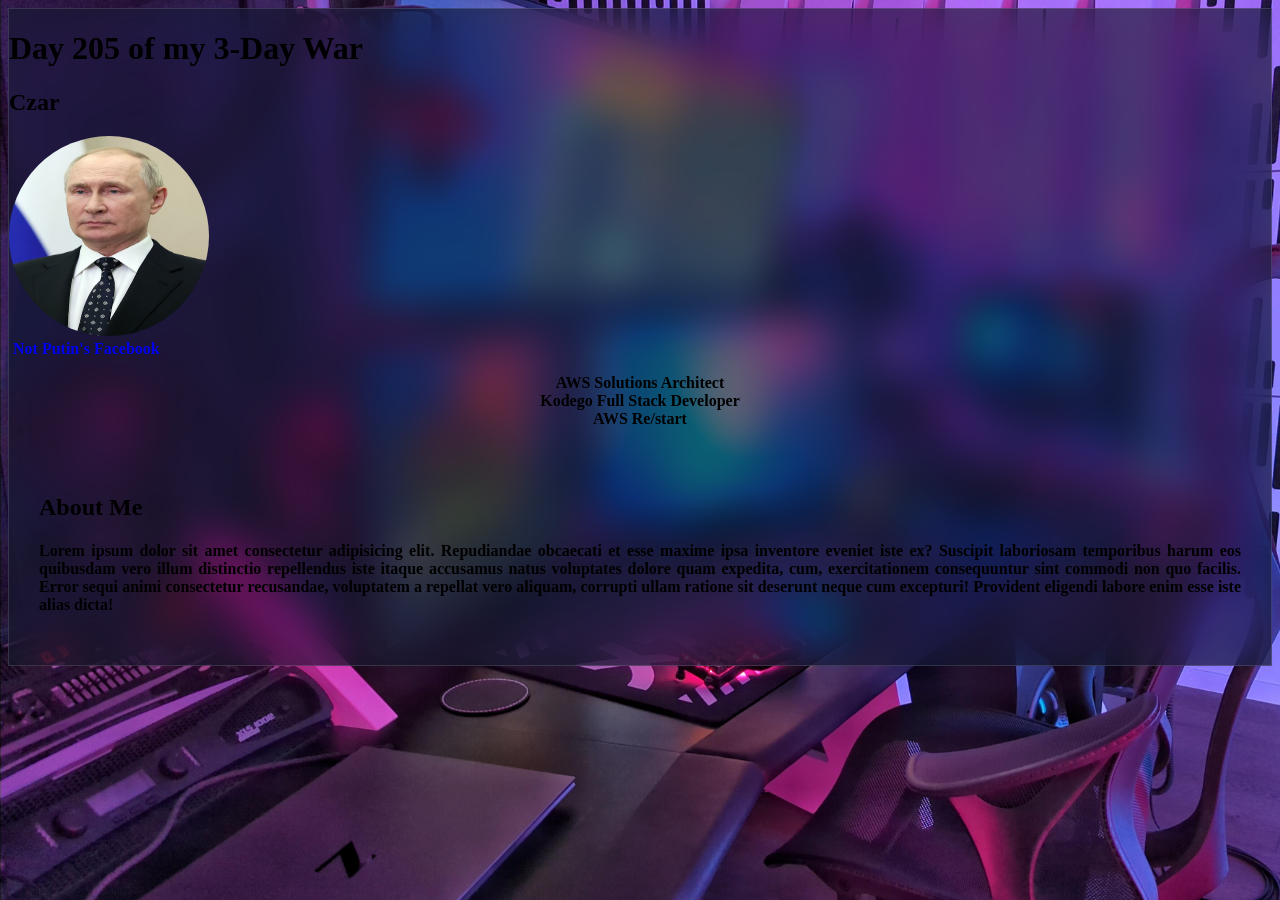
<file: portfolio/index.html>
<!DOCTYPE html>
<html lang="en">

<head>
    <meta charset="UTF-8">
    <meta http-equiv="X-UA-Compatible" content="IE=edge">
    <meta name="viewport" content="width=device-width, initial-scale=1.0">
    <title>Saturday Task</title>


    <link rel="stylesheet" href="./style.css">
</head>


<body>
    <div class="page-wrapper">

        <h1>Day 205 of my 3-Day War</h1>
        <h2>Czar</h2>

        <img src="./images/putin.jpg" class="putin" alt="Discounted Skrillex" width="200" height="200"
            border-radius="90%"><br>
        <a href="https://www.facebook.com/janebeeeeeee/" target="_blank">Not Putin's Facebook</a>

        <ul>
            <li>AWS Solutions Architect</li>
            <li> Kodego Full Stack Developer</li>
            <li>AWS Re/start</li>
        </ul>

        <section class="aboutme">
            <h2>About Me</h2>
            <h4>Lorem ipsum dolor sit amet consectetur adipisicing elit. Repudiandae obcaecati et esse maxime ipsa
                inventore
                eveniet iste ex? Suscipit laboriosam temporibus harum eos quibusdam vero illum distinctio repellendus
                iste
                itaque accusamus natus voluptates dolore quam expedita, cum, exercitationem consequuntur sint commodi
                non
                quo facilis. Error sequi animi consectetur recusandae, voluptatem a repellat vero aliquam, corrupti
                ullam
                ratione sit deserunt neque cum excepturi! Provident eligendi labore enim esse iste alias dicta!</h2>
        </section>

    </div>


</body>

</html>
</file>
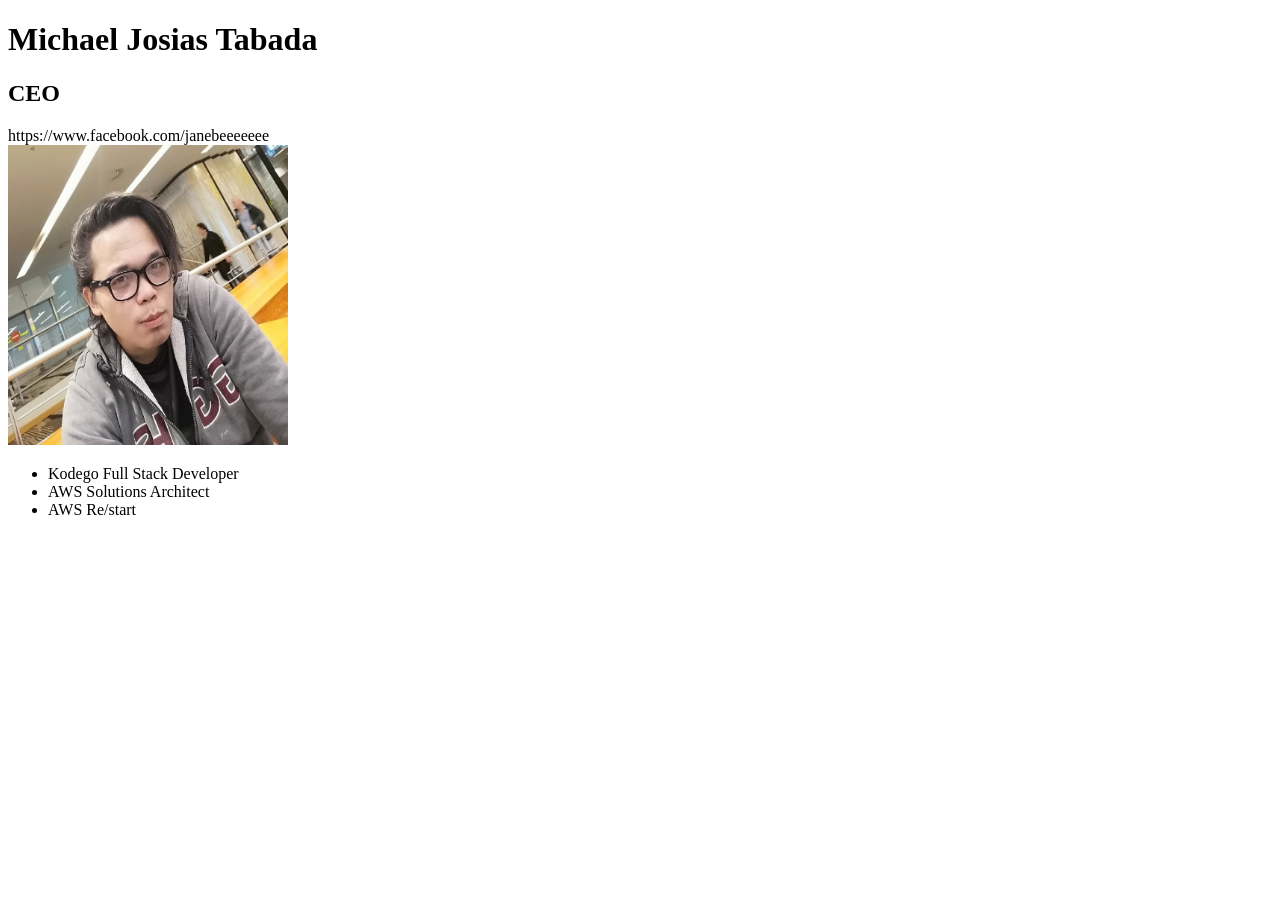
<file: exercise 1.html>
<!DOCTYPE html>
<html>
<head>
    <title>Full Name</title>
    
</hea >
<body>
    <div class="page-wrapper" >

        <h1>Michael Josias Tabada</h >
        <h2>CEO</h2>

        <a>https://www.facebook.com/janebeeeeeee</a><br>

        <img src="./portfolio/images/discountedskrillex.jpg" width="280" height="300">

        <ul>
            <li>Kodego Full Stack Developer</li>
            <li>AWS Solutions Architect</li>
            <li>AWS Re/start</li>

        </ul>
    </div>
</body>
</html>
</file>
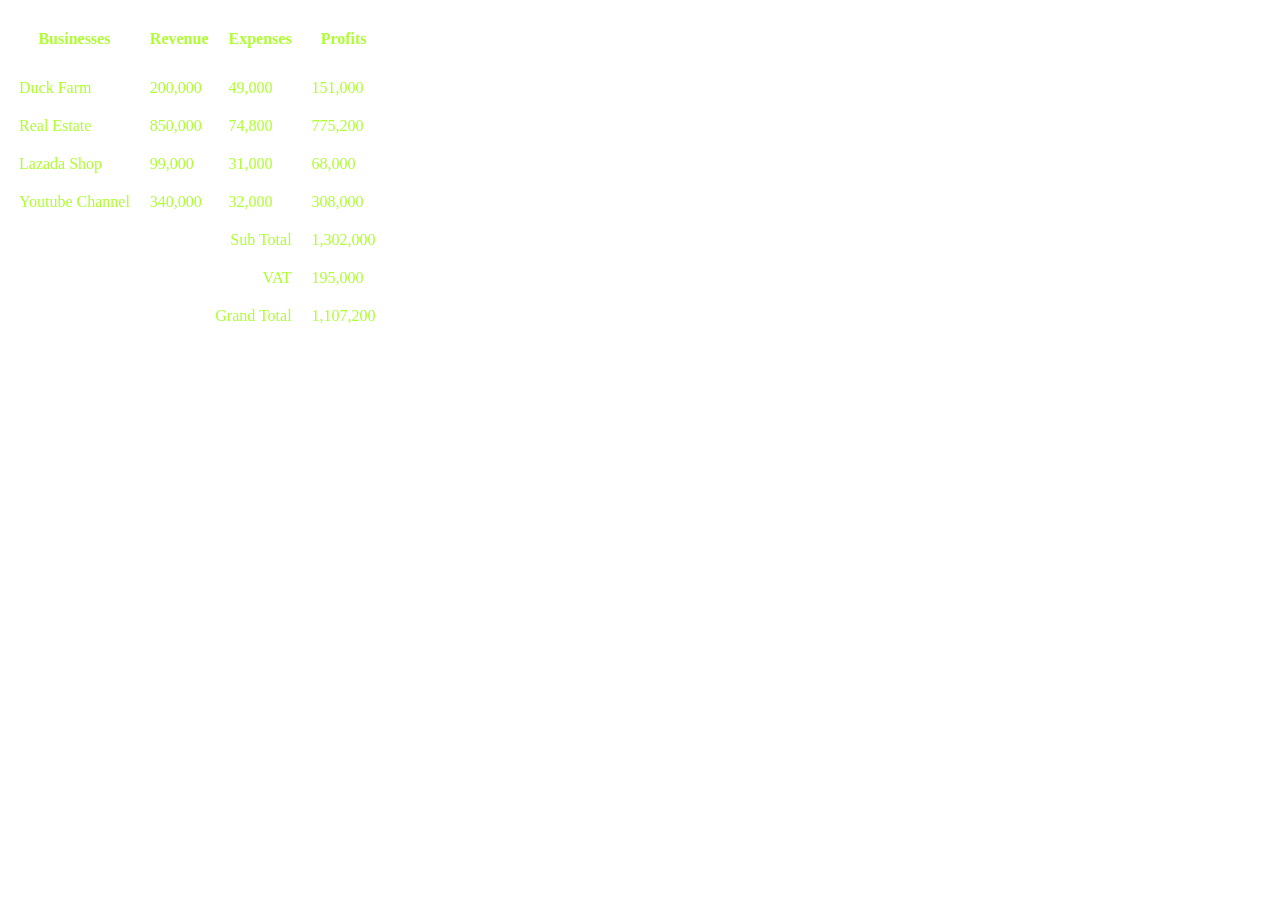
<file: exercise 2 invoicetable.html>
<!DOCTYPE html>
<html lang="en">

<head>
    <meta charset="UTF-8">
    <meta http-equiv="X-UA-Compatible" content="IE=edge">
    <meta name="viewport" content="width=device-width, initial-scale=1.0">
    <title>Monthly Income</title>
</head>

<style>
    th,
    tr,
    td {
        padding: 9px;
        color: greenyellow;
        background: url(https://images-wixmp-ed30a86b8c4ca887773594c2.wixmp.com/f/3d079e1f-386b-4bd0-84fc-cce9913fbc0c/ddm15fz-6822ceeb-84e9-4ade-b749-7bb5b3e0bc87.jpg/v1/fill/w_800,h_1235,q_75,strp/nazgul_6___lotr___by_anatofinnstark_ddm15fz-fullview.jpg?token=eyJ0eXAiOiJKV1QiLCJhbGciOiJIUzI1NiJ9.[base64].GBhbN22izr4PZpbHj2AWvVjidZVs9Ku-dEMchnyveUk);
    }

    th {
        height: 40px;
    }

    .rightbot {
        border-bottom-right-radius: 15px;
    }

    .grandTotal {
        border-bottom-left-radius: 15px;
    }

    .lefttop {
        border-top-left-radius: 15px;
    }

    .righttop {
        border-top-right-radius: 15px;
    }
</style>


<body>
    <table>
        <thead>
            <th class="lefttop">Businesses</th>
            <th>Revenue</th>
            <th>Expenses</th>
            <th class="righttop">Profits</th>
        </thead>
        <tbody>
            <tr>
                <td>Duck Farm</td>
                <td>200,000</td>
                <td>49,000</td>
                <td>151,000</td>
            </tr>
            <tr>
                <td>Real Estate</td>
                <td>850,000</td>
                <td>74,800</td>
                <td>775,200</td>
            </tr>
            <tr>
                <td>Lazada Shop</td>
                <td>99,000</td>
                <td>31,000</td>
                <td>68,000</td>
            </tr>
            <tr>
                <td>Youtube Channel</td>
                <td>340,000</td>
                <td>32,000</td>
                <td>308,000</td>
            <tr>
                <td colspan="3" style="text-align: right;">Sub Total</td>
                <td>1,302,000</td>
            </tr>
            <tr>
                <td colspan="3" style="text-align: right;">VAT</td>
                <td>195,000</td>
            </tr>
            <tr>
                <td colspan="3" style="text-align: right;" class="grandTotal">Grand Total</td>
                <td class="rightbot">1,107,200</td>
            </tr>
        </tbody>
    </table>
</body>

</html>
</file>
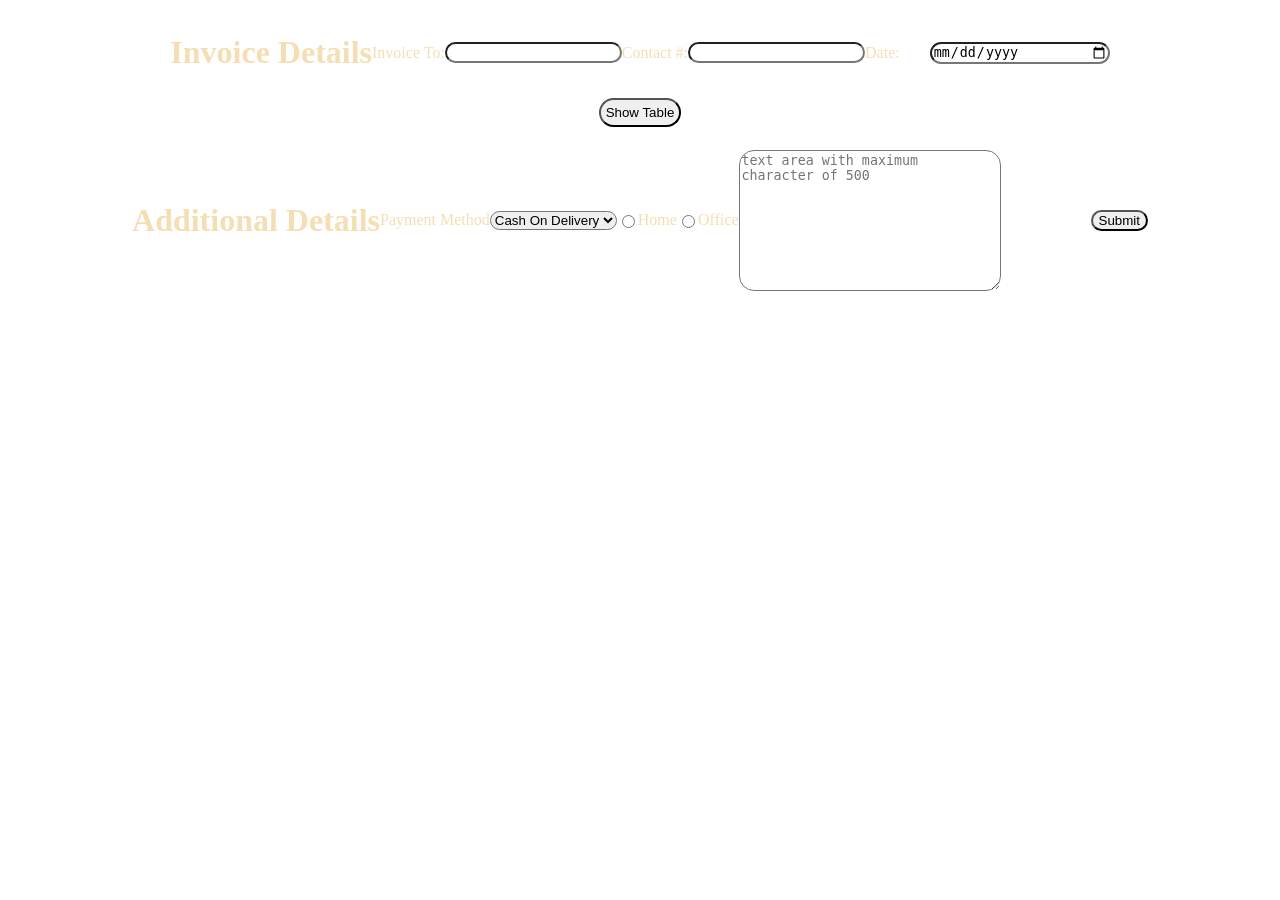
<file: exercise 3 invoiceForm.html>
<!DOCTYPE html>
<html lang="en">

<head>
    <meta charset="UTF-8">
    <meta http-equiv="X-UA-Compatible" content="IE=edge">
    <meta name="viewport" content="width=device-width, initial-scale=1.0">
    <title>Mcdonald's Inventory</title>
</head>
<style>
    body {
        background: url(https://c4.wallpaperflare.com/wallpaper/108/140/869/digital-digital-art-artwork-fantasy-art-drawing-hd-wallpaper-preview.jpg);
        background-size: cover;
    }

    table {
        padding: 9px;
        color: greenyellow;
        background: url(https://images-wixmp-ed30a86b8c4ca887773594c2.wixmp.com/f/3d079e1f-386b-4bd0-84fc-cce9913fbc0c/ddm15fz-6822ceeb-84e9-4ade-b749-7bb5b3e0bc87.jpg/v1/fill/w_800,h_1235,q_75,strp/nazgul_6___lotr___by_anatofinnstark_ddm15fz-fullview.jpg?token=eyJ0eXAiOiJKV1QiLCJhbGciOiJIUzI1NiJ9.[base64].GBhbN22izr4PZpbHj2AWvVjidZVs9Ku-dEMchnyveUk);
        border-radius: 25px;
        animation: fadeIn 4s;

    }

    div,
    .showhidebutton {
        display: flex;
        align-items: center;
        justify-content: center;
        padding: 5px;
        align-content: center;

    }

    table {
        margin-left: auto;
        margin-right: auto;
    }

    h1,
    form {
        color: wheat;

    }

    .submit {
        margin-left: 90px;
    }

    #invoiceto,
    #contactnumber,
    #date,
    #bottomaddress,
    #paymentmethod,
    .submit,
    #item1,
    #item2,
    #item3,
    #item4,
    #price1,
    #price2,
    #price3,
    #price4,
    #qty1,
    #qty2,
    #qty3,
    #qty4,
    #amount1,
    #amount2,
    #amount3,
    #amount4,
    .showhidebutton {
        border-radius: 15px;
    }

    #date {
        margin-left: 30px;
        width: 175px;
    }

    .showhidebutton {
        margin: auto;
        padding: 5px;
    }

    @keyframes fadeIn {
        0% {
            opacity: 0;
        }

        100% {
            opacity: 1;
        }
    }
</style>


<script>

    function showtable() {
        var x = document.getElementById("displaytable");
        if (x.style.display === "none") {
            x.style.display = "inline-table";
        } else {
            x.style.display = "none";
        }
        document.getElementById("displaytable").style.visibility = "visible";
        document.getElementById("displaytable").style.position = "relative";
        document.getElementById("displaytable").style.left = "20%";
    }
</script>

<body>
    <form action="#">
        <div class="invoice">
            <h1>Invoice Details</h1>

            <label>Invoice To:</label><input type="text" name="invoiceto" id="invoiceto"><br />
            <label>Contact #:</label><input type="text" name="contactnumber" id="contactnumber" maxlength="14"><br />
            <label>Date:</label><input type="date" name="date" id="date"><br />
        </div>
        <button class="showhidebutton" onclick="showtable();">Show Table</button><br>

        <!--TABLE HERE 👀👀👀-->

        <table id="displaytable" style="display: none;">
            <thead>
                <th class="lefttop">Item Description</th>
                <th>Price</th>
                <th>Qty</th>
                <th class="righttop">Amount</th>
            </thead>
            <tbody>
                <tr>
                    <td><textarea id="item1" name="item1" rows="3" cols="25" maxlength="500"
                            placeholder="Item 1"></textarea>
                    </td>
                    <td><input type="number" id="price1" name="price1"><br></td>
                    <td><input type="number" id="qty1" name="Qty1"><br></td>
                    <td><input type="number" id="amount1" name="Amount1"><br></td>
                </tr>
                <tr>
                    <td><textarea id="item2" name="item2" rows="3" cols="25" maxlength="500"
                            placeholder="Item 2"></textarea>
                    </td>
                    <td><input type="number" id="price2" name="price2"></td>
                    <td><input type="number" id="qty2" name="Qty2"></td>
                    <td><input type="number" id="amount2" name="Amount2"></td>
                </tr>
                <tr>
                    <td><textarea id="item3" name="item3" rows="3" cols="25" maxlength="500"
                            placeholder="Item 3"></textarea>
                    </td>
                    <td><input type="number" id="price3" name="price3"></td>
                    <td><input type="number" id="qty3" name="Qty3"></td>
                    <td><input type="number" id="amount3" name="Amount3"></td>
                </tr>
                <tr>
                    <td><textarea id="item4" name="item4" rows="3" cols="25" maxlength="500"
                            placeholder="Item 4"></textarea>
                    </td>
                    <td><input type="number" id="price4" name="price4"></td>
                    <td><input type="number" id="qty4" name="Qty4"></td>
                    <td><input type="number" id="amount4" name="Amount4"></td>
                <tr>
                    <td colspan="3" style="text-align: right;">Sub Total</td>
                    <td></td>
                </tr>
                <tr>
                    <td colspan="3" style="text-align: right;">VAT</td>
                    <td></td>
                </tr>
                <tr>
                    <td colspan="3" style="text-align: right;" class="grandTotal">Grand Total</td>
                    <td class="rightbot"></td>
                </tr>
            </tbody>
        </table>

        <!----End of TABLE 👀👀👀👀--->

        <div id="additional">
            <h1>Additional Details</h1>

            <label for="payment">Payment Method</label>
            <select id="paymentmethod" name="Payment Method">
                <option value="cod">Cash On Delivery</option>
                <option value="credit">Credit Card</option>
                <option value="debit">Debit Card</option>
                <option value="utang">Utang</option>
            </select>
            <input type="radio" id="home" name="home" value="Home">
            <label for="home">Home</label>
            <input type="radio" id="office" name="office" value="Office">
            <label for="office">Office</label><br>

            <label for="bottomaddress"></label>
            <textarea id="bottomaddress" name="bottomaddress" rows="9" cols="30" maxlength="500"
                placeholder="text area with maximum character of 500"></textarea><br>
            <input type="submit" class="submit">

    </form>
</body>

</html>
</file>
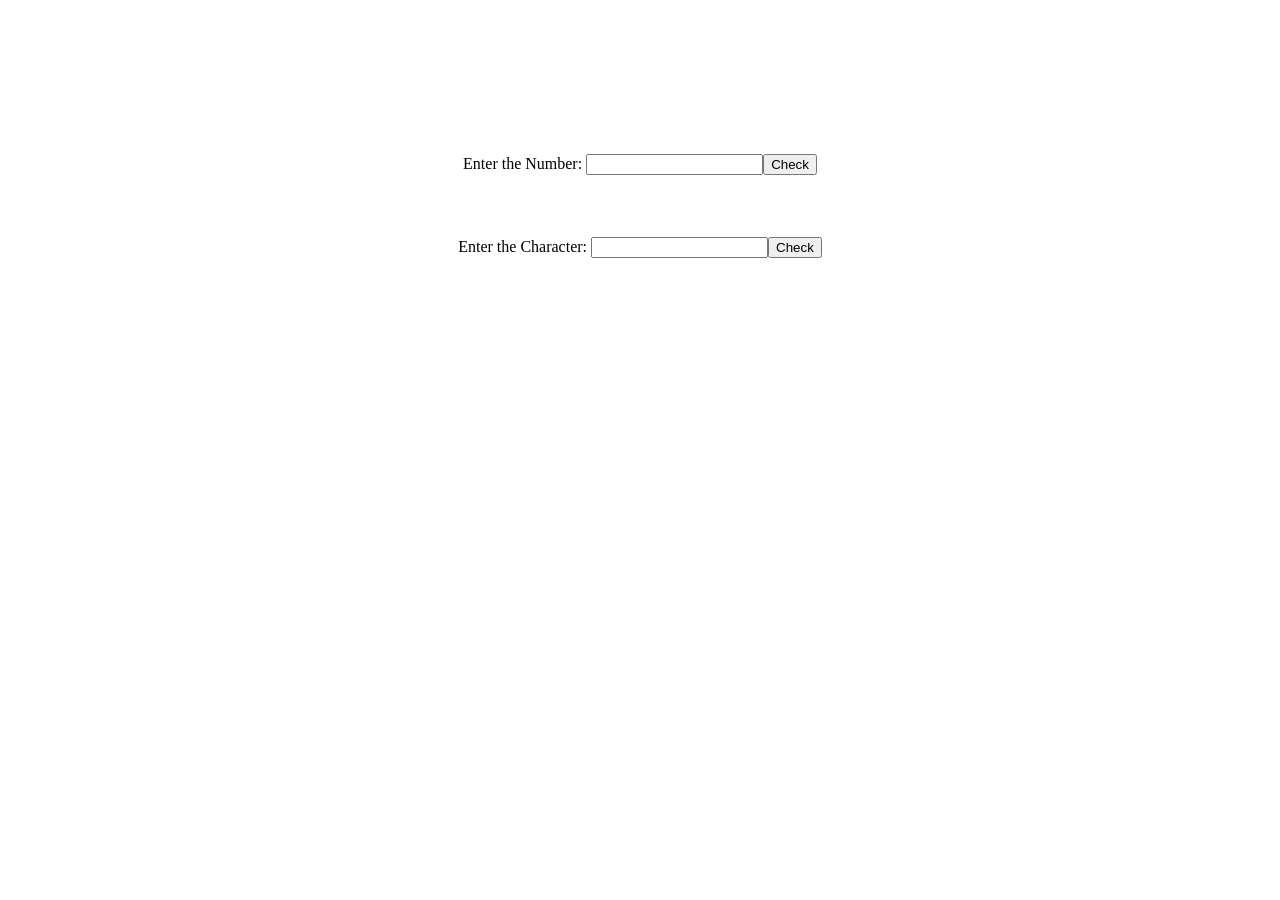
<file: javascript_exercise_1.html>
<!DOCTYPE html>
<html lang="en">
<head>
    <meta charset="UTF-8">
    <meta http-equiv="X-UA-Compatible" content="IE=edge">
    <meta name="viewport" content="width=device-width, initial-scale=1.0">
    <title>JS Exe 1</title>
</head>
<body>
    <div style="margin: auto; width: 50%; padding: 100px; text-align: center;">
        <div style="padding-top: 30px;">
            <p>Enter the Number: <input id="number"><button onclick="checker()">Check</button></p>
    
            <p id="numberchecker" style="display:none;">It is an <span id="show"></span> Number</p>
        </div>
    
        <div style="padding-top: 30px;">
            <p>Enter the Character: <input id="text" maxlength="1"><button onclick="abchecker()">Check</button></p>
    
            <p id="vowelchecker" style="display:none;">It is <span id="showletter"></span></p>
        </div>
    </div>
        



<script>
    function checker()
{
  num = parseInt(document.getElementById("number").value);
  if(num)
  {
    temp = document.getElementById("numberchecker");
    temp.style.display = "block";
    if(num%2==0)
      document.getElementById("show").innerHTML = "Even";
    else
      document.getElementById("show").innerHTML = "Odd";
  }
};

    var ch
    function abchecker()
    {
    ch = document.getElementById("text").value;
    if(ch)
    {
        temp = document.getElementById("vowelchecker");
        temp.style.display = "block";
        if((ch>='a' && ch<='z') || (ch>='A' && ch<='Z'))
        {
        if(ch=='a' || ch=='e' || ch=='i' || ch=='o' || ch=='u')
            document.getElementById("showletter").innerHTML = "a Vowel";
        else if(ch=='A' || ch=='E' || ch=='I' || ch=='O' || ch=='U')
            document.getElementById("showletter").innerHTML = "a Vowel";
        else
            document.getElementById("showletter").innerHTML = "a Consonant";
        }else
            document.getElementById("showletter").innerHTML = "neither Vowel nor Consonant";
    }
    };
</script>


</body>
</html>
</file>
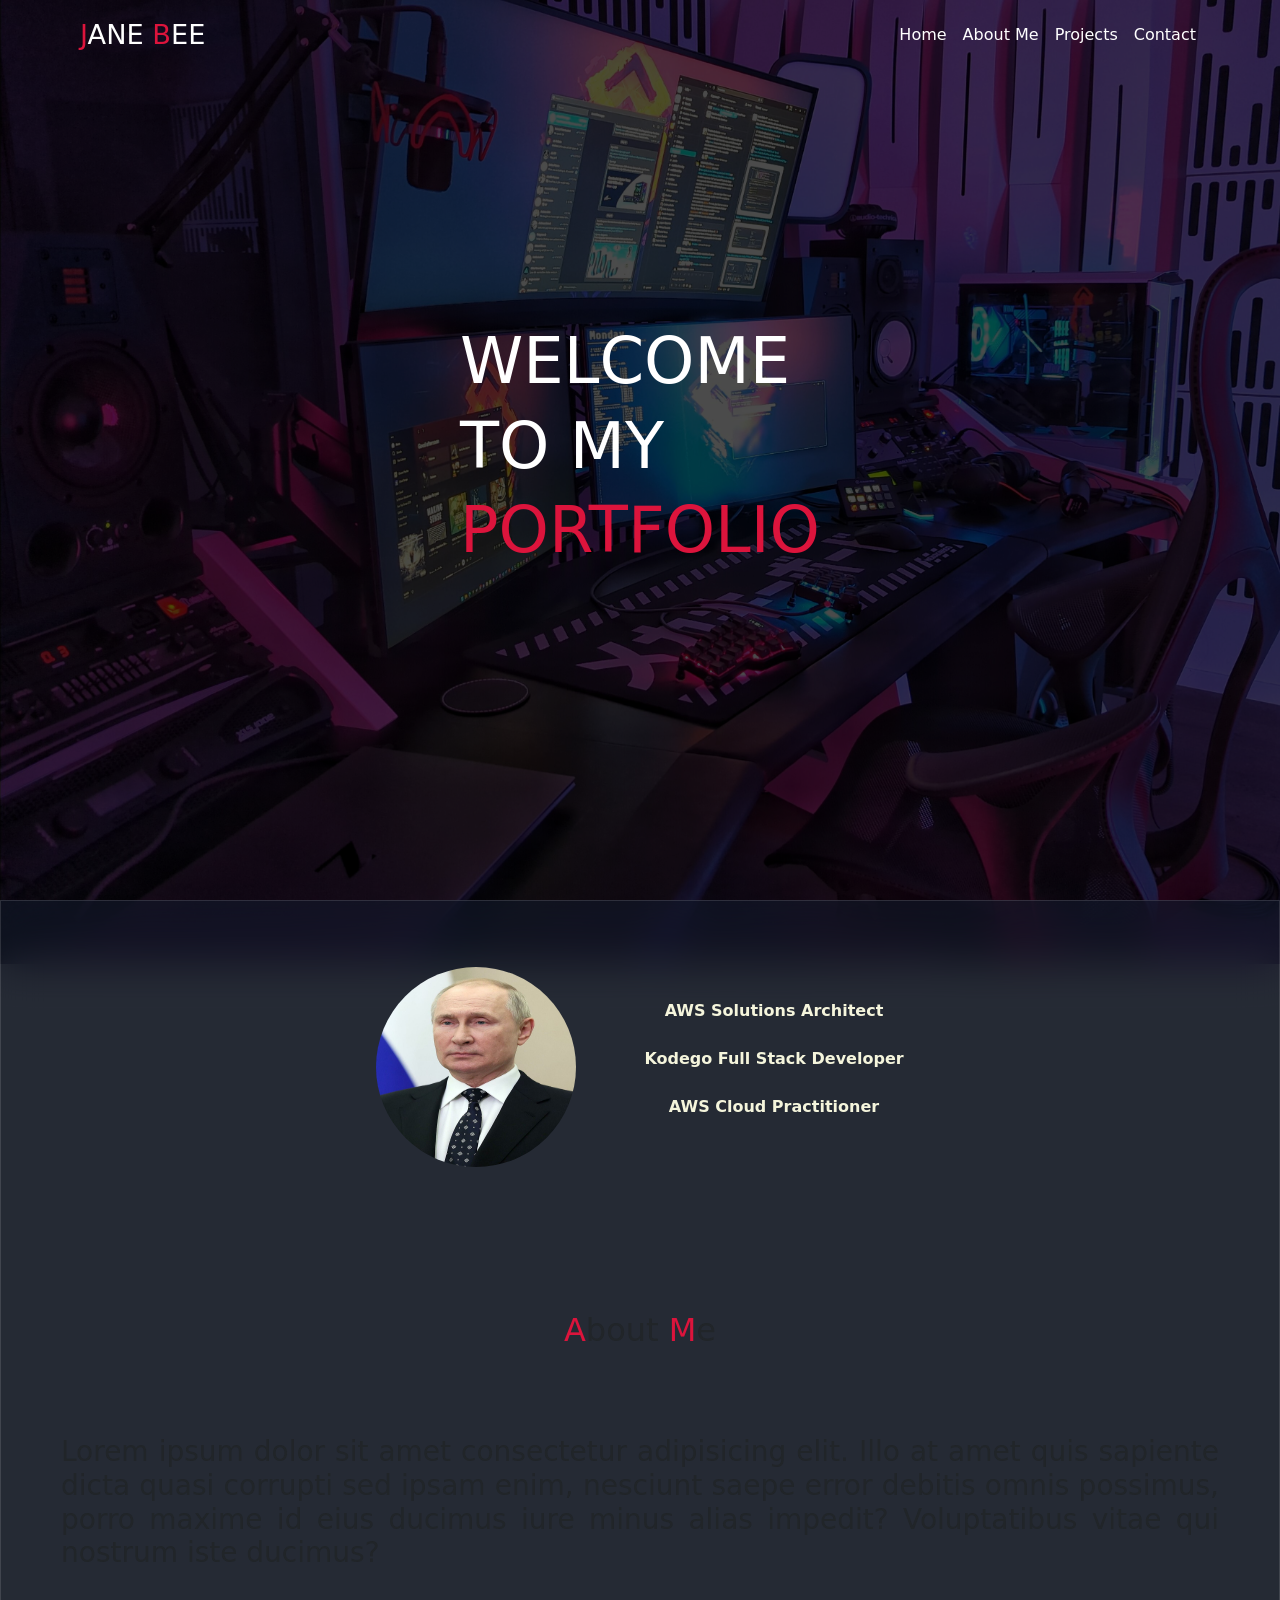
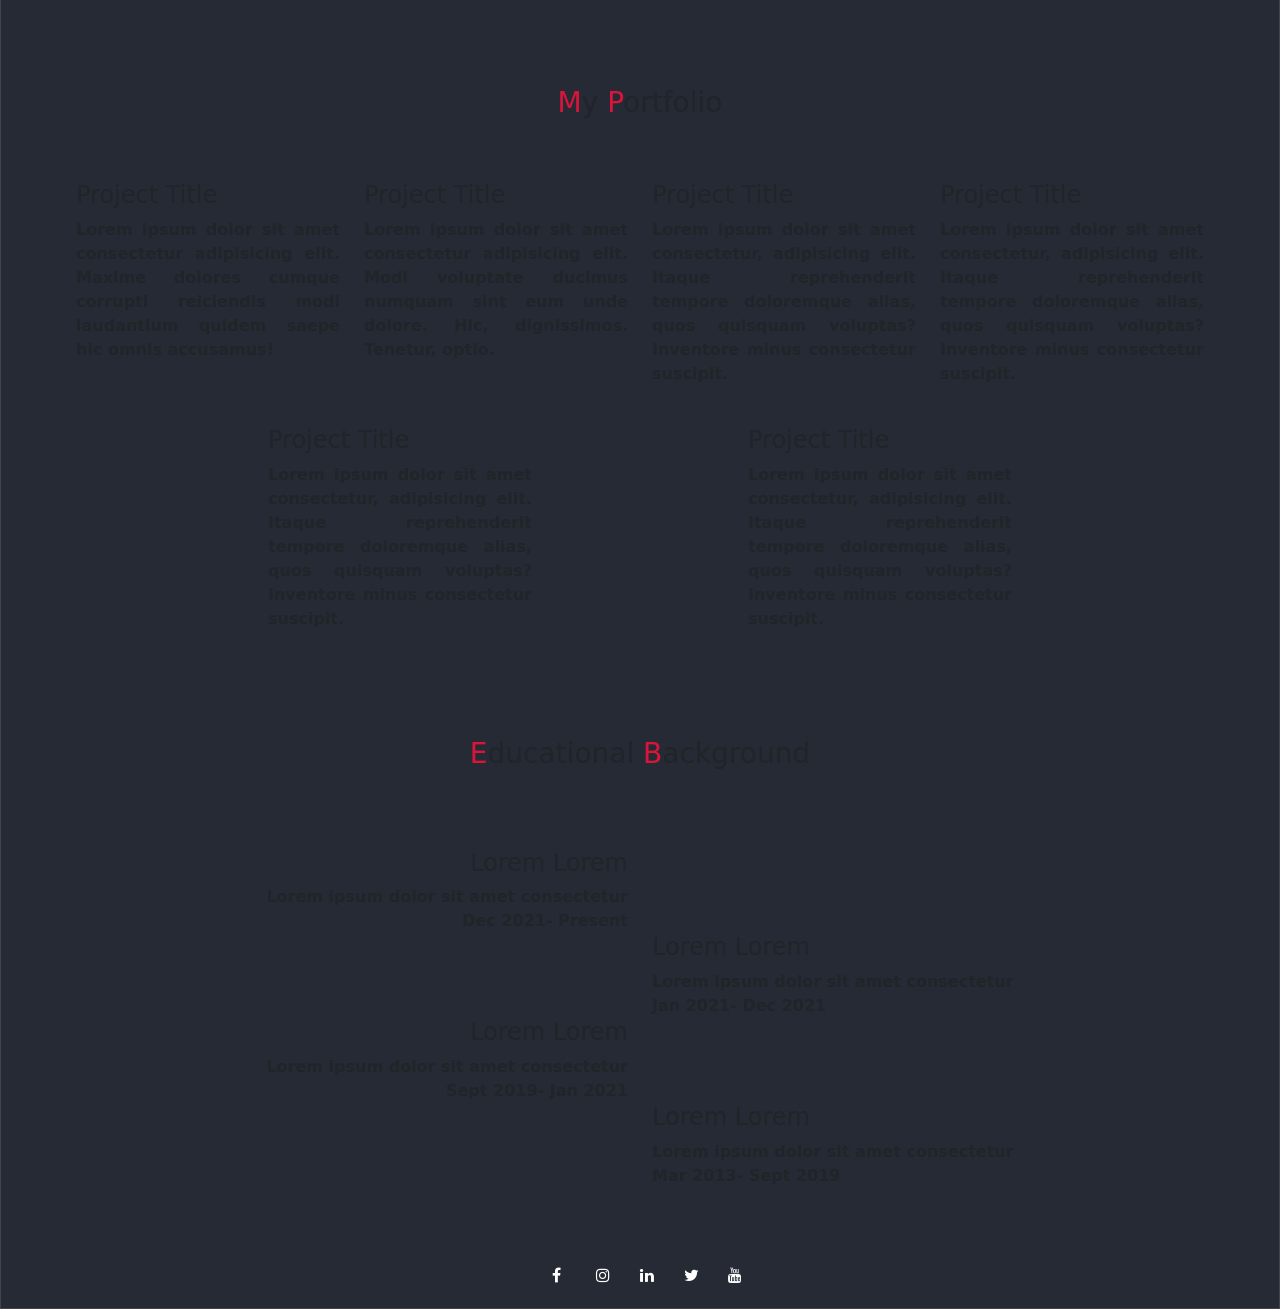
<file: portfolio/PORTFOLIOHERE.html>
<!DOCTYPE html>
<html lang="en">

<head>
    <meta charset="UTF-8">
    <meta http-equiv="X-UA-Compatible" content="IE=edge">
    <meta name="viewport" content="width=device-width, initial-scale=1.0">
    <title>PORTFOLIO ni JANE BEE</title>

    <link href="./css/bootstrap.min.css" rel="stylesheet">
    <link rel="stylesheet" href="./style.css">
    <link rel="stylesheet" href="https://cdnjs.cloudflare.com/ajax/libs/font-awesome/4.7.0/css/font-awesome.min.css">
</head>


<body>

  <!-- NAVBAR START -->
  <nav class="navbar fixed-top navbar-expand-sm navbar-dark p-sm-1">
    <div class="container">
      <a class="navbar-brand" href="#"><span>J</span>ane<span> B</span>ee</a>
      <button
        class="navbar-toggler"
        type="button"
        data-bs-toggle="collapse"
        data-bs-target="#navbarNav"
        aria-controls="navbarNav"
        aria-expanded="false"
        aria-label="Toggle navigation">
        <span class="navbar-toggler-icon" id="toggleicon"></span>
      </button>

      <div class="collapse navbar-collapse" id="navbarNav">
        <div class="mx-auto"></div>
        <ul class="navbar-nav">
          <li class="nav-item active">
            <a class="nav-link text-white" href="#" data-toggle="collapse" data-target=".navbar-collapse.show">Home</a>
          </li>
          <li class="nav-item">
            <a class="nav-link text-white" href="#aboutmee" data-toggle="collapse" data-target=".navbar-collapse.show">About Me</a>
          </li>
          <li class="nav-item">
            <a class="nav-link text-white" href="#myportt" data-toggle="collapse" data-target=".navbar-collapse.show">Projects</a>
          </li>
          <li class="nav-item">
            <a class="nav-link text-white" href="#socials" data-toggle="collapse" data-target=".navbar-collapse.show">Contact</a>
          </li>
        </ul>
      </div>
    </div>
  </nav>

  <!----END OF NAVBAR ---->

  <div class="banner-image w-100 vh-100 d-flex justify-content-center align-items-center text-dark mx-auto">
  <div class="content text-center">

    <section id="hero">
      <div class="hero container">
        <div>
          <h1>Welcome <span></span></h1>
          <h1>To My <span></span></h1>
          <h1>Portfolio <span></span></h1>
          <!-- <h1 class="text-white"><span>P</span>ort<span>F</span>olio</h1> -->
        </div>
      </div>
    </section>

  </div>
</div>


    <div class="page-wrapper min-vh-100">

        <div class="picanddetails pt-5 pb-5">
        <br><br><div class="sideside">
        <img src="./images/putin.jpg" class="putin" alt="Discounted Skrillex" width="200" height="200"
        border-radius="90%">
        </div><br><br>
        <!-- <a href="https://www.facebook.com/janebeeeeeee/" target="_blank">Not Putin's Facebook</a> -->

        <div class="sideside">
            <ul class="p-sm">
              <li>AWS Solutions Architect</li><br>
              <li> Kodego Full Stack Developer</li><br>
              <li>AWS Cloud Practitioner</li>
            </ul>
        </div>
        </div>

        <section class="aboutme" id="aboutmee">
            <h2 class=" text-center pt-5 pb-5"><span>A</span>bout <span>M</span>e</h2>
            <h3>Lorem ipsum dolor sit amet consectetur adipisicing elit. Illo at amet quis sapiente dicta quasi corrupti sed ipsam enim, nesciunt saepe error debitis omnis possimus, porro maxime id eius ducimus iure minus alias impedit? Voluptatibus vitae qui nostrum iste ducimus?</h3>
        </section>
        <h3 class="myport text-center pt-5 pb-5" id="myportt"><span>M</span>y <span>P</span>ortfolio</h3>
        <div class="container">
            <div class="row row-cols-1 row-cols-sm-1 row-cols-md-2 row-cols-lg-3 row-cols-xl-4 g-4 justify-content-evenly">
                <div class="col">
                    <h4>Project Title</h4>
                    <p>Lorem ipsum dolor sit amet consectetur adipisicing elit. Maxime dolores cumque corrupti reiciendis modi laudantium quidem saepe hic omnis accusamus!</p>
                </div>
                <div class="col">
                    <h4>Project Title</h4>
                    <p>Lorem ipsum dolor sit amet consectetur adipisicing elit. Modi voluptate ducimus numquam sint eum unde dolore. Hic, dignissimos. Tenetur, optio.</p>
                </div>
                <div class="col">
                    <h4>Project Title</h4>
                    <p>Lorem ipsum dolor sit amet consectetur, adipisicing elit. Itaque reprehenderit tempore doloremque alias, quos quisquam voluptas? Inventore minus consectetur suscipit.<p>
                </div>
                <div class="col">
                    <h4>Project Title</h4>
                    <p>Lorem ipsum dolor sit amet consectetur, adipisicing elit. Itaque reprehenderit tempore doloremque alias, quos quisquam voluptas? Inventore minus consectetur suscipit.</p>
                </div>
                <div class="col">
                    <h4>Project Title</h4>
                    <p>Lorem ipsum dolor sit amet consectetur, adipisicing elit. Itaque reprehenderit tempore doloremque alias, quos quisquam voluptas? Inventore minus consectetur suscipit.</p>
                </div>
                <div class="col">
                    <h4>Project Title</h4>
                    <p>Lorem ipsum dolor sit amet consectetur, adipisicing elit. Itaque reprehenderit tempore doloremque alias, quos quisquam voluptas? Inventore minus consectetur suscipit.</p>
                </div>
            </div>
        </div>
        <section class="work-education pt-5 pb-5">
          <div class="container">
            <h3 class="text-center mb-5"><span>E</span>ducational <span>B</span>ackground</h3>

            <div class="row">
              <div class="col text-end">
                <h4>Lorem Lorem</h4>
                <div>Lorem ipsum dolor sit amet consectetur</div>
                <div>Dec 2021- Present</div>
              </div>
              <div class="col"></div>
            </div>

            <div class="row">
              <div class="col order-last">
                <h4>Lorem Lorem</h4>
                <div>Lorem ipsum dolor sit amet consectetur</div>
                <div> Jan 2021- Dec 2021</div>
              </div>
              <div class="col"></div>
            </div>

            <div class="row">
              <div class="col text-end">
                <h4>Lorem Lorem</h4>
                <div>Lorem ipsum dolor sit amet consectetur</div>
                <div>Sept 2019- Jan 2021</div>
              </div>
              <div class="col"></div>
            </div>
            <div class="row">
              <div class="col order-last">
                <h4>Lorem Lorem</h4>
                <div>Lorem ipsum dolor sit amet consectetur</div>
                <div>Mar 2013- Sept 2019</div>
              </div>
              <div class="col"></div>
            </div>


          </div>
        </section>

        <footer class="footer d-flex justify-content-center align-items-center" id="socials">
          <a href="https://www.facebook.com/" target=”_blank class="fa fa-facebook"></a>
          <a href="https://www.instagram.com/" target=”_blank class="fa fa-instagram"></a>
          <a href="https://www.linkedin.com/in/josiasmichael/" target=”_blank class="fa fa-linkedin"></a>
          <a href="https://twitter.com/" target=”_blank class="fa fa-twitter"></a>
          <a href="https://www.youtube.com/" target=”_blank class="fa fa-youtube"></a>
        </footer>



    </div>





    <script src="./js/bootstrap.min.js"></script>
    <script type="text/javascript">


      var nav = document.querySelector('nav');

      window.addEventListener('scroll', function () {
        if (window.pageYOffset > 1) {
          nav.classList.add('bg-dark', 'shadow');
        } else {
          nav.classList.remove('bg-dark', 'shadow');
        }
        });

        const navLinks = document.querySelectorAll('.nav-item')
        const menuToggle = document.getElementById('navbarNav')
        const bsCollapse = new bootstrap.Collapse(menuToggle, {toggle:false})
        navLinks.forEach((l) => {
          l.addEventListener('click', () => { bsCollapse.toggle() })
        });

        

        // let navbar-toggler = document.getElementsByClassName('navbar-toggler');
        // window.addEventListener('click', function(e){

        // if (e.target === navbar-toggler) {
        //   navbar-toggler.style.display = 'none';
        // }
        // });

    </script>
</body>

</html>
</file>
<file: portfolio/style.css>
@import 'https://fonts.googleapis.com/css?family=Montserrat:300, 400, 700&display=swap';


* {
    /* margin: auto; */
    padding: 0;
    scroll-behavior: smooth;
}

body {
    background-image: url('./images/battlestation.jpg');
    background-size: cover;
    background-repeat: no-repeat;
    background-attachment: fixed;
    overflow-x: hidden;
    position: relative;

  }

.navbar .fixed-top .navbar-expand-sm .navbar-dark .p-sm-1, div.container {
    padding: 6px;
}

#hero::after {
	content: '';
	position: absolute;
	left: 0;
	top: 0;
	height: 100%;
	width: 100%;
	background-color: black;
	opacity: 0.7;
	z-index: -1;
}

/* #hero#text-white,  */
/* .hero.container {
	max-width: 1200px;
	margin: 0 auto;
	padding: 0 50px;
	justify-content: flex-start;
} */

#hero h1 {
	display: block;
	width: fit-content;
	font-size: 4rem;
	position: relative;
	color: transparent;
	animation: text_reveal 0.5s ease forwards;
	animation-delay: 1s;
}
#hero h1:nth-child(1) {
	animation-delay: 1s;
}
#hero h1:nth-child(2) {
	animation-delay: 2s;
}
#hero h1:nth-child(3) {
	animation: text_reveal_name 0.5s ease forwards;
	animation-delay: 3s;
}
#hero h1 span {
	position: absolute;
	top: 0;
	left: 0;
	height: 100%;
	width: 0;
	background-color: crimson;
	animation: text_reveal_box 1s ease;
	animation-delay: 0.5s;
}
#hero h1:nth-child(1) span {
	animation-delay: 0.5s;
}
#hero h1:nth-child(2) span {
	animation-delay: 1.5s;
}
#hero h1:nth-child(3) span {
	animation-delay: 2.5s;
}




img {
    border-radius: 50%;
    transition: transform .2s ease;
}

img:hover {
    transform: scale(1.5);
    /* (150% zoom - Note: if the zoom is too large, it will go outside of the viewport) */
} 

.page-wrapper {
    margin: auto;
    max-width: 100%;
    align-items: center;
    justify-content: center;
    /* background: rgba( 225, 0, 141, 0.95 );
    box-shadow: 0 8px 32px 0 rgba( 31, 38, 135, 0.37 );
    backdrop-filter: blur( 0px );
    -webkit-backdrop-filter: blur( 0px );
    border-radius: 10px; */
    backdrop-filter: blur(20px) saturate(181%);
    -webkit-backdrop-filter: blur(20px) saturate(181%);
    background-color: rgba(17, 25, 40, 0.65);
    border: 1px solid rgba(255, 255, 255, 0.125);
    font-weight: bold;
}

h3, p {
        text-align: justify;
        text-justify: inter-word;
}

.picanddetails {
    padding: 20px;
    display: flex;
    align-items: center;
    justify-content: center;
    color: beige;
}

.navbar-brand, .content.text-center {
    font-size: 1.7rem;
	text-transform: uppercase;
	color: white;
}
.navbar-brand span, .text-white span,   .pt-5.pb-5 span, .myport .pt-5.pb-5 span, .text-center.mb-5 span{
    color: crimson;
}

.aboutme {
    padding: 30px;
    text-align: justify;
    text-justify: auto;
}
a {
    border-radius: 9px;
    text-decoration: none;
    padding: 4px
}

li {
    list-style: none;
    display: flex;
    align-items: center;
    justify-content: center;
}

h3{
    padding: 30px;
}
.container {
    padding: 30px;
}

.sideside {
    padding: 18px;
}

/* FOOTER CSS */


.fa {
    align-items: center;
    padding: 20px;
    font-size: 30px;
    width: 30px;
    text-align: center;
    text-decoration: none;
    margin: 5px 2px;
    border-radius: 50%;
  }
  
  .fa:hover {
      opacity: 0.7;
  }
  
  .fa-facebook {
    color: white;
  }
  
  .fa-twitter {
    color: white;
  }

  .fa-linkedin {
    color: white;
  }
  
  .fa-youtube {
    color: white;
  }
  
  .fa-instagram {
    color: white;
  }


  /* KEYFRAMES!!! */

  @keyframes text_reveal_box {
	50% {
		width: 100%;
		left: 0;
	}
	100% {
		width: 0;
		left: 100%;
	}
}
@keyframes text_reveal {
	100% {
		color: white;
	}
}
@keyframes text_reveal_name {
	100% {
		color: crimson;
		font-weight: 500;
	}
}


@media only screen and (max-width: 100px) {
    .page-wrapper .min-vh-100 {
        margin: auto;
        max-width: 100%;
    }
  }
</file>
